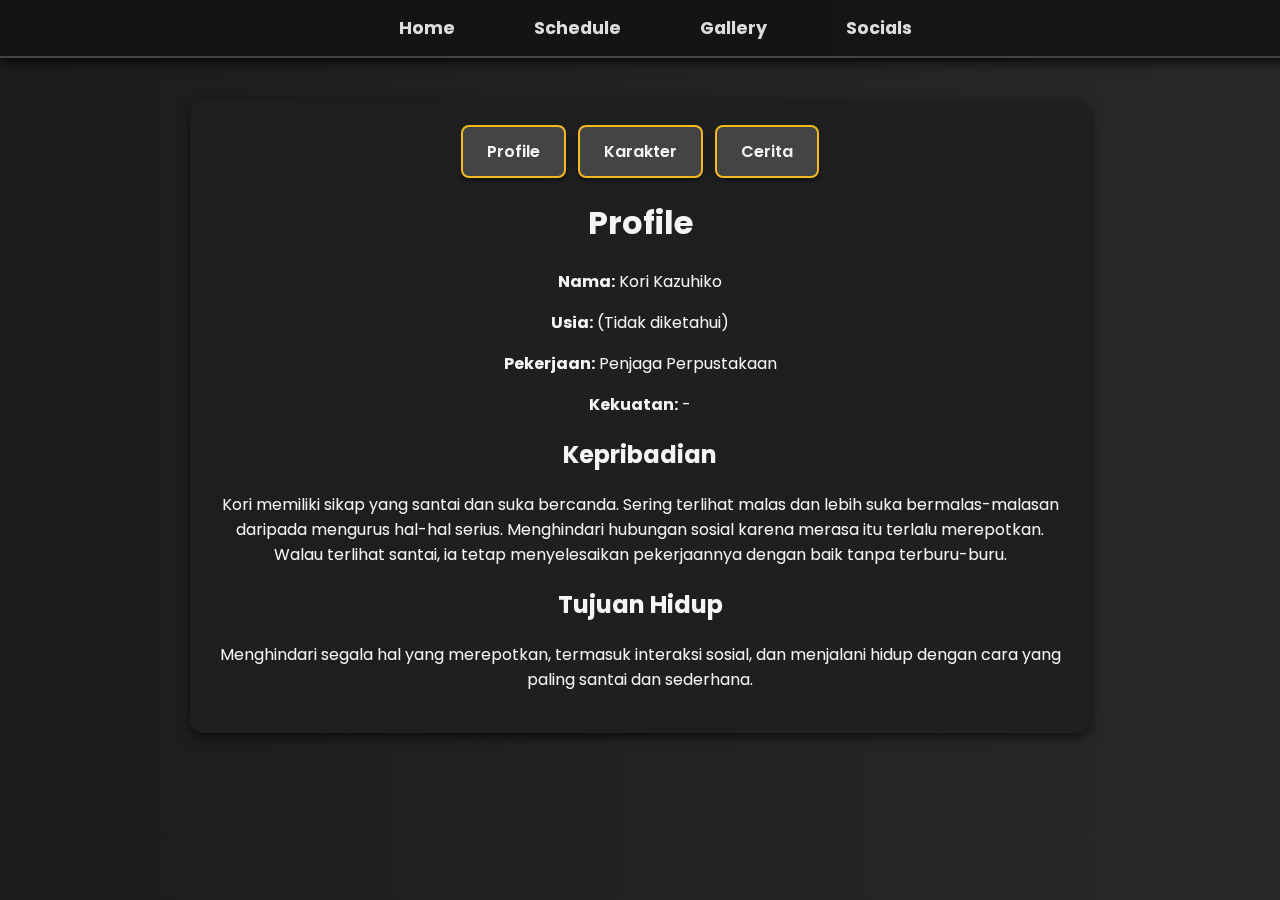
<file: about.html>
<!DOCTYPE html>
<html lang="id">
<head>
    <meta charset="UTF-8">
    <meta name="viewport" content="width=device-width, initial-scale=1.0">
    <title>About - Kori Kazuhiko</title>
    <link rel="stylesheet" href="css2.css">
</head>
<body>
    <nav class="navbar">
        <ul>
            <li><a href="index.html">Home</a></li>
            <li><a href="schedule.html">Schedule</a></li>
            <li><a href="gallery.html">Gallery</a></li>
            <li><a href="socials.html">Socials</a></li>
        </ul>
    </nav>
    
    <section class="about-container">
        <div class="about-nav">
            <button class="tab-btn" onclick="showSection('profile')">Profile</button>
            <button class="tab-btn" onclick="showSection('karakter')">Karakter</button>
            <button class="tab-btn" onclick="showSection('cerita')">Cerita</button>
        </div>

        <!-- Profile Section -->
        <div id="profile" class="about-section active">
            <h1>Profile</h1>
            <div class="profile-content">
                <p><strong>Nama:</strong> Kori Kazuhiko</p>
                <p><strong>Usia:</strong> (Tidak diketahui)</p>
                <p><strong>Pekerjaan:</strong> Penjaga Perpustakaan</p>
                <p><strong>Kekuatan:</strong> -</p>
                
                <h2>Kepribadian</h2>
                <p>Kori memiliki sikap yang santai dan suka bercanda. Sering terlihat malas dan lebih suka bermalas-malasan daripada mengurus hal-hal serius. Menghindari hubungan sosial karena merasa itu terlalu merepotkan. Walau terlihat santai, ia tetap menyelesaikan pekerjaannya dengan baik tanpa terburu-buru.</p>

                <h2>Tujuan Hidup</h2>
                <p>Menghindari segala hal yang merepotkan, termasuk interaksi sosial, dan menjalani hidup dengan cara yang paling santai dan sederhana.</p>
            </div>
        </div>

        <!-- Karakter Section -->
        <div id="karakter" class="about-section">
            <h1>Karakter</h1>
            <div class="character-gallery">
                <img src="l2d1.jpg" alt="Live2D Kori Kazuhiko 1">
                <p>Penampilan pertama Kori Kazuhiko dalam mode santai.</p>
                <img src="l2d2.jpg" alt="Live2D Kori Kazuhiko 2">
                <p>Penampilan Kori saat memasuki mode akademi</p>
            </div>
        </div>

        <!-- Cerita Section -->
        <div id="cerita" class="about-section">
            <p><em>Di antara halaman-halaman buku yang sunyi, ada lebih banyak yang tersembunyi daripada yang terlihat. Halo, aku Kori Kazuhiko, seorang petugas perpustakaan biasa… atau mungkin ada sesuatu yang lebih? Jika kamu mencari jawaban, kamu mungkin sudah terlalu dalam. Selamat datang, dan semoga rahasiamu tetap terjaga.</em></p>
            
            <div class="story-container">
                <h2>Bab 1: Bayangan yang Tersisa</h2>
                <p>
                    Cerita dimulai dengan tragedi yang menimpa keluarga Kazuhiko. 
                    Kori, sebagai saksi dari kehancuran keluarganya, kehilangan segala sesuatu yang ia cintai. 
                    Ini menciptakan latar belakang yang kelam dan emosional bagi Kori. 
                    Di sini, kita melihat Kori sebagai seorang anak yang tumbuh dengan rasa kehilangan dan kebencian terhadap sihir, 
                    yang menjadi penyebab kehancuran keluarganya. 
                    Alur ini mengarah pada pembentukan karakter Kori sebagai seseorang yang tertekan dan terluka, 
                    tetapi dengan potensi tersembunyi yang masih belum terbangkitkan.
                </p>
                <button class="story-btn" onclick="showPopup()">Selengkapnya</button>
            </div>
        </div>
    </section>

    <!-- Pop-up Box -->
    <div id="overlay" class="overlay" onclick="closePopup()"></div>
    <div id="popup" class="popup">
        <div class="popup-content">
            <p>Admin sedang malas bikin cerita</p>
            <button class="ok-btn" onclick="closePopup()">OK</button>
        </div>
    </div>

    <script>
        function showSection(sectionId) {
            document.querySelectorAll('.about-section').forEach(section => {
                section.classList.remove('active');
            });
            document.getElementById(sectionId).classList.add('active');
        }

        function showPopup() {
            document.getElementById("popup").classList.add("active");
            document.getElementById("overlay").classList.add("active");
        }

        function closePopup() {
            document.getElementById("popup").classList.remove("active");
            document.getElementById("overlay").classList.remove("active");
        }
    </script>

    </style>
</body>
</html>
</file>
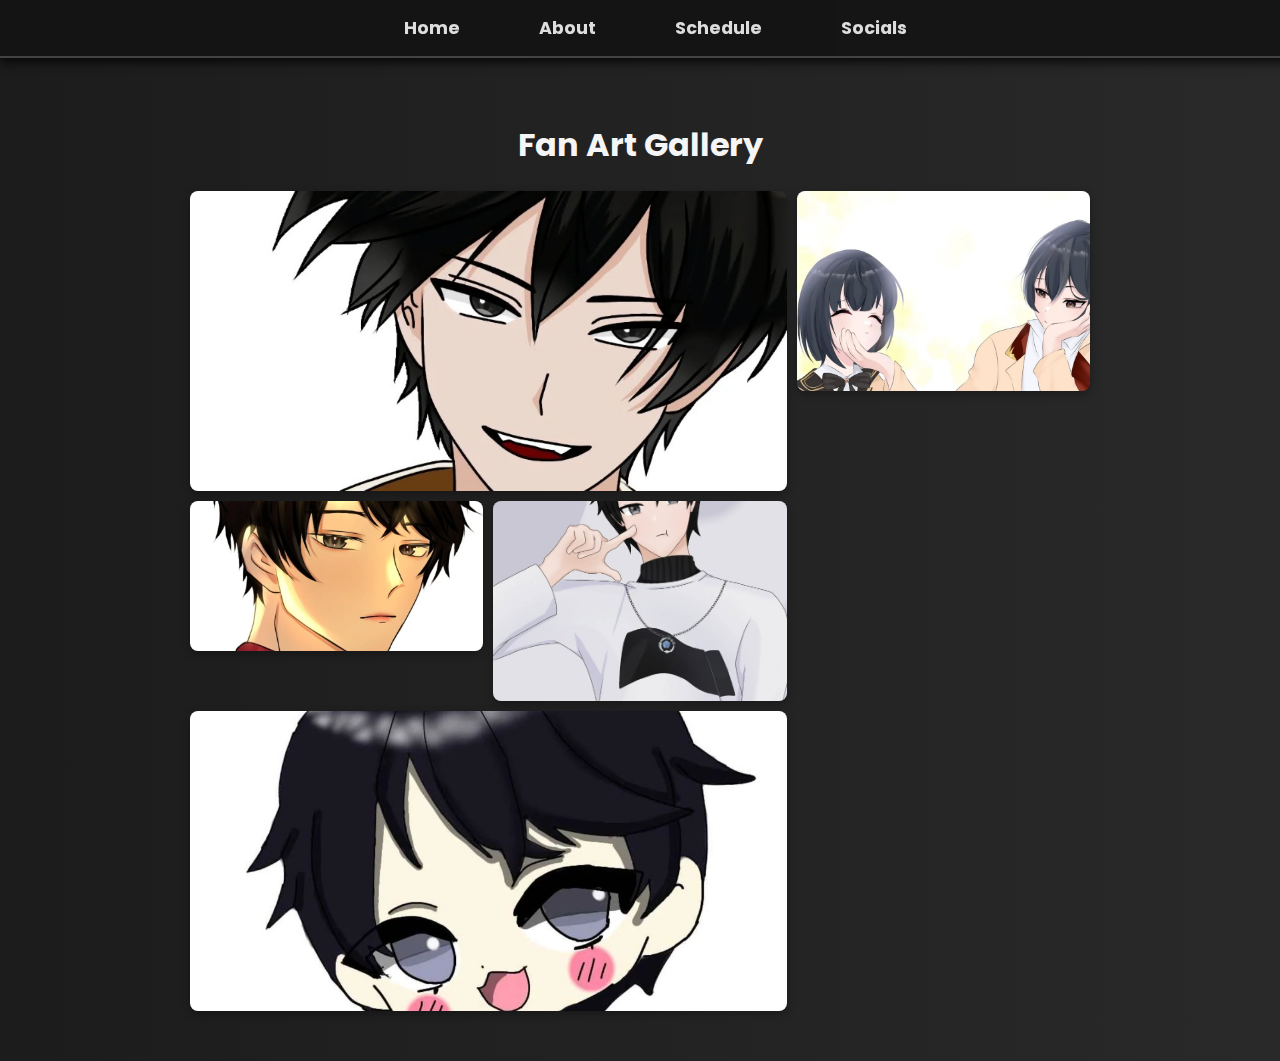
<file: gallery.html>
<!DOCTYPE html>
<html lang="id">
<head>
    <meta charset="UTF-8">
    <meta name="viewport" content="width=device-width, initial-scale=1.0">
    <title>Gallery - Kori Kazuhiko</title>
    <link rel="stylesheet" href="css4.css">
</head>
<body>

    <nav class="navbar">
        <ul>
            <li><a href="index.html">Home</a></li>
            <li><a href="about.html">About</a></li>
            <li><a href="schedule.html">Schedule</a></li>
            <li><a href="socials.html">Socials</a></li>
        </ul>
    </nav>

    <section class="gallery-container">
        <h1>Fan Art Gallery</h1>
        <div class="gallery">
            <div class="gallery-item large"><img src="fanart1.jpg" alt="Fan Art 1"></div>
            <div class="gallery-item medium"><img src="fanart2.jpg" alt="Fan Art 2"></div>
            <div class="gallery-item small"><img src="fanart3.jpg" alt="Fan Art 3"></div>
            <div class="gallery-item medium"><img src="fanart4.jpg" alt="Fan Art 4"></div>
            <div class="gallery-item large"><img src="fanart5.jpg" alt="Fan Art 5"></div>
        </div>
    </section>

</body>
</html>
</file>
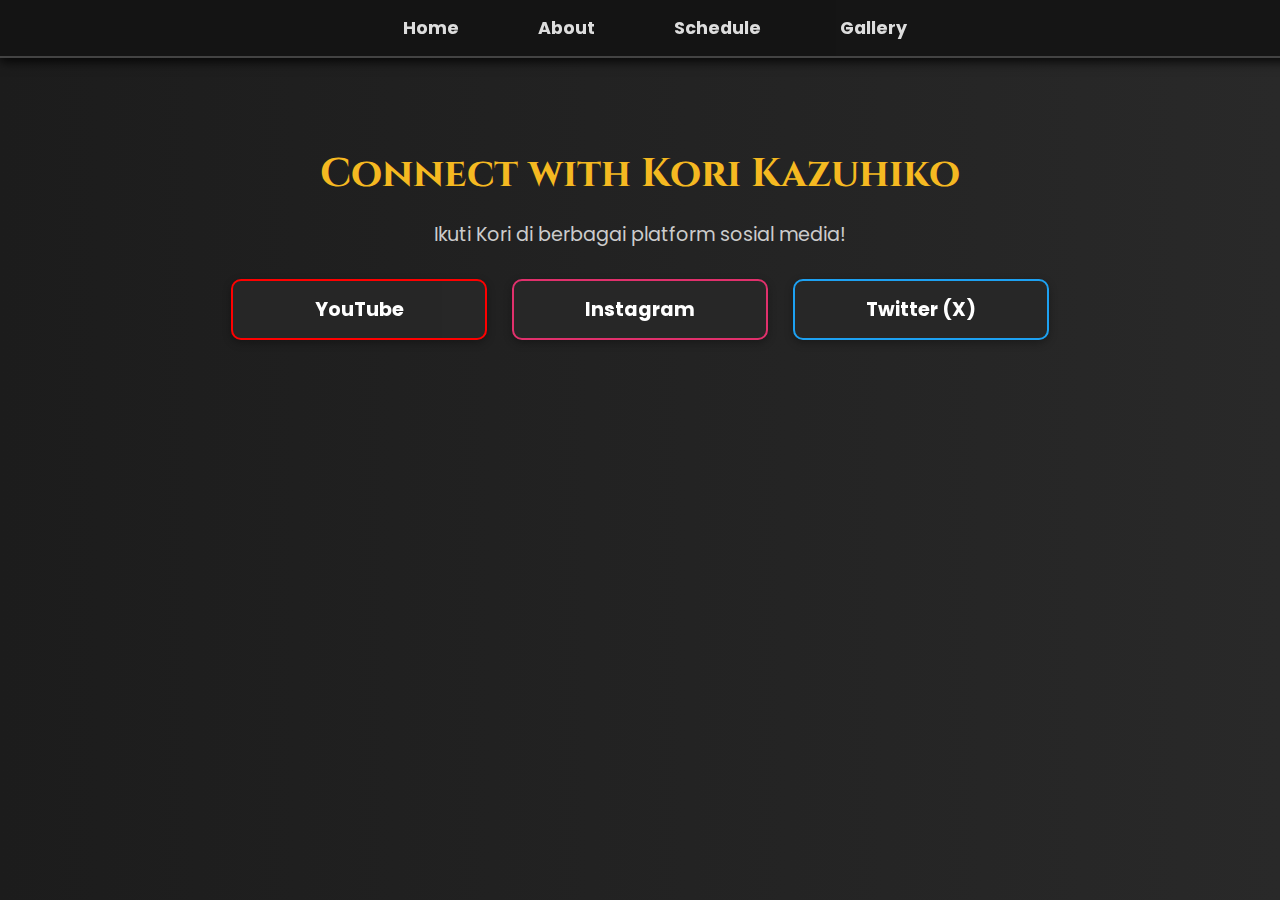
<file: socials.html>
<!DOCTYPE html>
<html lang="id">
<head>
    <meta charset="UTF-8">
    <meta name="viewport" content="width=device-width, initial-scale=1.0">
    <title>Kori Kazuhiko - Socials</title>
    <link rel="stylesheet" href="css5.css">
</head>
<body>

    <!-- Navbar -->
    <nav class="navbar">
        <ul>
            <li><a href="index.html">Home</a></li>
            <li><a href="about.html">About</a></li>
            <li><a href="schedule.html">Schedule</a></li>
            <li><a href="gallery.html">Gallery</a></li>
        </ul>
    </nav>

    <!-- Socials Section -->
    <section class="socials-container">
        <h1>Connect with Kori Kazuhiko</h1>
        <p>Ikuti Kori di berbagai platform sosial media!</p>

        <div class="social-buttons">
            <a href="https://www.youtube.com/@KoriKazuhiko" class="social-btn youtube">YouTube</a>
            <a href="https://www.instagram.com/kori.kazuhiko" class="social-btn instagram">Instagram</a>
            <a href="https://x.com/KoriKazuhiko" class="social-btn twitter">Twitter (X)</a>
        </div>
    </section>

</body>
</html>
</file>
<file: css2.css>
/* Import Font */
@import url('https://fonts.googleapis.com/css2?family=Cinzel:wght@500&family=Poppins:wght@400;600&display=swap');

body {
    font-family: 'Poppins', sans-serif;
    margin: 0;
    padding: 0;
    background: linear-gradient(to right, #1c1c1c, #292929);
    color: #f5f5f5;
    transition: background 0.5s ease-in-out;
}

/* Navbar */
.navbar {
    background: rgba(20, 20, 20, 0.95);
    padding: 15px;
    text-align: center;
    position: fixed;
    width: 100%;
    top: 0;
    left: 0;
    z-index: 1000;
    backdrop-filter: blur(12px);
    border-bottom: 2px solid rgba(255, 255, 255, 0.2);
    box-shadow: 0px 4px 10px rgba(0, 0, 0, 0.8);
    animation: fadeIn 0.6s ease-in-out;
}

.navbar ul {
    list-style: none;
    padding: 0;
    margin: 0;
    display: flex;
    justify-content: center;
    gap: 35px;
}

.navbar ul li a {
    text-decoration: none;
    color: #ddd;
    font-size: 1.1rem;
    font-weight: bold;
    padding: 10px 22px;
    transition: all 0.3s ease-in-out;
    border-radius: 6px;
    position: relative;
}

.navbar ul li a::after {
    content: "";
    position: absolute;
    left: 50%;
    bottom: 4px;
    width: 0;
    height: 2px;
    background: #f5b921;
    transition: width 0.3s ease-in-out, left 0.3s ease-in-out;
}

.navbar ul li a:hover::after {
    width: 100%;
    left: 0;
}

.navbar ul li a:hover {
    color: #fff;
    background: rgba(255, 255, 255, 0.15);
    box-shadow: 0px 2px 8px rgba(255, 255, 255, 0.15);
    transform: translateY(-2px);
}

/* Kontainer About */
.about-container {
    max-width: 850px;
    margin: 100px auto;
    padding: 25px;
    background: rgba(30, 30, 30, 0.85);
    backdrop-filter: blur(15px);
    border-radius: 14px;
    box-shadow: 0px 4px 12px rgba(0, 0, 0, 0.6);
    text-align: center;
    transition: transform 0.4s ease-out, box-shadow 0.3s ease-in-out;
}

.about-container:hover {
    transform: scale(1.02);
    box-shadow: 0px 6px 18px rgba(255, 255, 255, 0.25);
}

/* Tombol Navigasi dalam About */
.about-nav {
    display: flex;
    justify-content: center;
    margin-bottom: 20px;
    gap: 12px;
}

.tab-btn {
    background: #444;
    border: 2px solid #f5b921;
    padding: 12px 24px;
    color: #f5f5f5;
    cursor: pointer;
    font-size: 1rem;
    font-weight: 600;
    font-family: 'Poppins', sans-serif;
    transition: all 0.3s ease-in-out;
    border-radius: 8px;
    box-shadow: 0px 3px 5px rgba(0, 0, 0, 0.4);
}

.tab-btn:hover {
    background: #f5b921;
    color: #222;
    transform: scale(1.1);
    box-shadow: 0px 4px 10px rgba(245, 185, 33, 0.6);
}

/* Bagian About */
.about-section {
    display: none;
    opacity: 0;
    transform: translateY(-20px);
    transition: opacity 0.5s ease, transform 0.4s ease;
}

.about-section.active {
    display: block;
    opacity: 1;
    transform: translateY(0);
}

/* Efek fade-in saat masuk */
@keyframes fadeIn {
    from { opacity: 0; transform: translateY(-10px); }
    to { opacity: 1; transform: translateY(0); }
}

/* Popup Box */
.popup {
    display: none;
    position: fixed;
    top: 50%;
    left: 50%;
    transform: translate(-50%, -50%) scale(0.8);
    background: #444;
    padding: 20px;
    color: white;
    border-radius: 10px;
    text-align: center;
    box-shadow: 0px 6px 14px rgba(0, 0, 0, 0.6);
    transition: transform 0.3s ease-out, opacity 0.3s ease-in-out;
}

.popup.active {
    display: block;
    opacity: 1;
    transform: translate(-50%, -50%) scale(1);
}

/* Tombol dalam popup */
.popup button {
    margin-top: 15px;
    background: #f5b921;
    border: none;
    padding: 12px 24px;
    color: #222;
    font-weight: bold;
    cursor: pointer;
    border-radius: 6px;
    transition: background 0.3s ease, transform 0.2s ease-in-out;
}

.popup button:hover {
    background: #d89a1f;
    transform: scale(1.08);
}

        /* Overlay Latar Belakang */
        .overlay {
            display: none;
            position: fixed;
            top: 0;
            left: 0;
            width: 100%;
            height: 100%;
            background: rgba(0, 0, 0, 0.5);
            backdrop-filter: blur(5px);
            z-index: 999;
            transition: opacity 0.3s ease-in-out;
        }

        .overlay.active {
            display: block;
            opacity: 1;
        }

        /* Popup Box */
        .popup {
            display: none;
            position: fixed;
            top: 50%;
            left: 50%;
            transform: translate(-50%, -50%);
            background: #a9a9a9;
            padding: 20px;
            color: black;
            border-radius: 10px;
            text-align: center;
            box-shadow: 0px 6px 14px rgba(0, 0, 0, 0.6);
            z-index: 1000;
            opacity: 0;
            transition: opacity 0.3s ease-in-out, transform 0.3s ease-in-out;
        }

        .popup.active {
            display: block;
            opacity: 1;
        }

        /* Tombol OK */
        .ok-btn {
            background: #333;
            color: white;
            border: none;
            padding: 12px 24px;
            cursor: pointer;
            border-radius: 6px;
            transition: background 0.3s ease, transform 0.2s ease-in-out;
        }

        .ok-btn:hover {
            background: #555;
            transform: scale(1.08);
        }

        .story-btn {
            background-color: #007BFF;
            color: white;
            border: none;
            padding: 10px 15px;
            cursor: pointer;
            border-radius: 5px;
            transition: background 0.3s ease, transform 0.2s ease-in-out;
        }

        .story-btn:hover {
            background-color: #0056b3;
            transform: scale(1.05);
        }

img {
    max-width: 60%;
    height: auto;
    display: block;
    margin: 5px auto;
    border-radius: 6px;
    box-shadow: 0px 2px 6px rgba(0, 0, 0, 0.3);
    transition: transform 0.2s ease, box-shadow 0.2s ease;
}

img:hover {
    transform: scale(1.01);
    box-shadow: 0px 3px 8px rgba(255, 255, 255, 0.1);
}

.gallery img {
    width: 80%;
    max-height: 140px;
    object-fit: cover;
    border-radius: 5px;
}

@media (max-width: 768px) {
    .gallery img {
        max-height: 120px;
    }
}
</file>
<file: css4.css>
/* Import Font */
@import url('https://fonts.googleapis.com/css2?family=Cinzel:wght@500&family=Poppins:wght@400;600&display=swap');

body {
    font-family: 'Poppins', sans-serif;
    margin: 0;
    padding: 0;
    background: linear-gradient(to right, #1c1c1c, #292929);
    color: #f5f5f5;
    transition: background 0.5s ease-in-out;
}

/* Navbar */
.navbar {
    background: rgba(20, 20, 20, 0.95);
    padding: 15px;
    text-align: center;
    position: fixed;
    width: 100%;
    top: 0;
    left: 0;
    z-index: 1000;
    backdrop-filter: blur(12px);
    border-bottom: 2px solid rgba(255, 255, 255, 0.2);
    box-shadow: 0px 4px 10px rgba(0, 0, 0, 0.8);
    animation: fadeIn 0.6s ease-in-out;
}

.navbar ul {
    list-style: none;
    padding: 0;
    margin: 0;
    display: flex;
    justify-content: center;
    gap: 35px;
}

.navbar ul li a {
    text-decoration: none;
    color: #ddd;
    font-size: 1.1rem;
    font-weight: bold;
    padding: 10px 22px;
    transition: all 0.3s ease-in-out;
    border-radius: 6px;
    position: relative;
}

.navbar ul li a.active {
    color: #f5b921;
}

/* Gallery Layout */
.gallery-container {
    text-align: center;
    padding: 100px 20px 50px;
}

.gallery h1 {
    font-size: 2rem;
    margin-bottom: 20px;
}

.gallery {
    display: grid;
    grid-template-columns: repeat(3, 1fr);
    gap: 10px;
    max-width: 900px;
    margin: 0 auto;
}

.gallery-item {
    overflow: hidden;
    border-radius: 8px;
    box-shadow: 0px 3px 8px rgba(0, 0, 0, 0.3);
}

.gallery-item img {
    width: 100%;
    height: 100%;
    object-fit: cover;
    transition: transform 0.3s ease-in-out;
}

.gallery-item:hover img {
    transform: scale(1.05);
}

/* Ukuran Gambar */
.large {
    grid-column: span 2;
    height: 300px;
}

.medium {
    height: 200px;
}

.small {
    height: 150px;
}

/* Responsif */
@media (max-width: 768px) {
    .gallery {
        grid-template-columns: repeat(2, 1fr);
    }
    
    .large {
        grid-column: span 1;
        height: 250px;
    }

    .medium {
        height: 180px;
    }

    .small {
        height: 130px;
    }
}

@media (max-width: 480px) {
    .gallery {
        grid-template-columns: 1fr;
    }
}
</file>
<file: css5.css>
/* Import Font */
@import url('https://fonts.googleapis.com/css2?family=Cinzel:wght@500&family=Poppins:wght@400;600&display=swap');

/* Reset & Global Styles */
body {
    font-family: 'Poppins', sans-serif;
    margin: 0;
    padding: 0;
    background: linear-gradient(to right, #1c1c1c, #292929);
    color: #f5f5f5;
    transition: background 0.5s ease-in-out;
}

/* Navbar */
.navbar {
    background: rgba(20, 20, 20, 0.95);
    padding: 15px;
    text-align: center;
    position: fixed;
    width: 100%;
    top: 0;
    left: 0;
    z-index: 1000;
    backdrop-filter: blur(12px);
    border-bottom: 2px solid rgba(255, 255, 255, 0.2);
    box-shadow: 0px 4px 10px rgba(0, 0, 0, 0.8);
    animation: fadeIn 0.6s ease-in-out;
}

.navbar ul {
    list-style: none;
    padding: 0;
    margin: 0;
    display: flex;
    justify-content: center;
    gap: 35px;
}

.navbar ul li a {
    text-decoration: none;
    color: #ddd;
    font-size: 1.1rem;
    font-weight: bold;
    padding: 10px 22px;
    transition: all 0.3s ease-in-out;
    border-radius: 6px;
    position: relative;
}

.navbar ul li a::after {
    content: "";
    position: absolute;
    left: 50%;
    bottom: 4px;
    width: 0;
    height: 2px;
    background: #f5b921;
    transition: width 0.3s ease-in-out, left 0.3s ease-in-out;
}

.navbar ul li a:hover::after {
    width: 100%;
    left: 0;
}

.navbar ul li a:hover {
    color: #fff;
    background: rgba(255, 255, 255, 0.15);
    box-shadow: 0px 2px 8px rgba(255, 255, 255, 0.15);
    transform: translateY(-2px);
}

/* Socials Section */
.socials-container {
    text-align: center;
    padding: 120px 20px 50px;
}

.socials-container h1 {
    font-size: 2.5rem;
    margin-bottom: 12px;
    font-family: 'Cinzel', serif;
    color: #f5b921;
}

.socials-container p {
    font-size: 1.2rem;
    color: #ccc;
    margin-bottom: 30px;
}

/* Social Buttons */
.social-buttons {
    display: flex;
    justify-content: center;
    gap: 25px;
    flex-wrap: wrap;
}

.social-btn {
    display: flex;
    align-items: center;
    justify-content: center;
    font-size: 1.2rem;
    font-weight: bold;
    padding: 14px 26px;
    border-radius: 10px;
    text-decoration: none;
    color: white;
    transition: all 0.3s ease-in-out;
    box-shadow: 0px 3px 8px rgba(0, 0, 0, 0.3);
    text-align: center;
    width: 200px;
    background: rgba(40, 40, 40, 0.85);
    border: 2px solid transparent;
    backdrop-filter: blur(10px);
    position: relative;
}

.social-btn img {
    width: 28px;
    height: 28px;
    margin-right: 12px;
}

/* Warna Sesuai Platform */
.youtube {
    border-color: #FF0000;
}

.instagram {
    border-color: #E1306C;
}

.twitter {
    border-color: #1DA1F2;
}

/* Hover Effect */
.social-btn:hover {
    transform: translateY(-4px);
    box-shadow: 0px 5px 12px rgba(255, 255, 255, 0.2);
    background: rgba(60, 60, 60, 0.9);
}

/* Responsif */
@media (max-width: 600px) {
    .social-buttons {
        flex-direction: column;
        gap: 20px;
    }

    .social-btn {
        width: 90%;
        max-width: 300px;
    }
}
</file>
